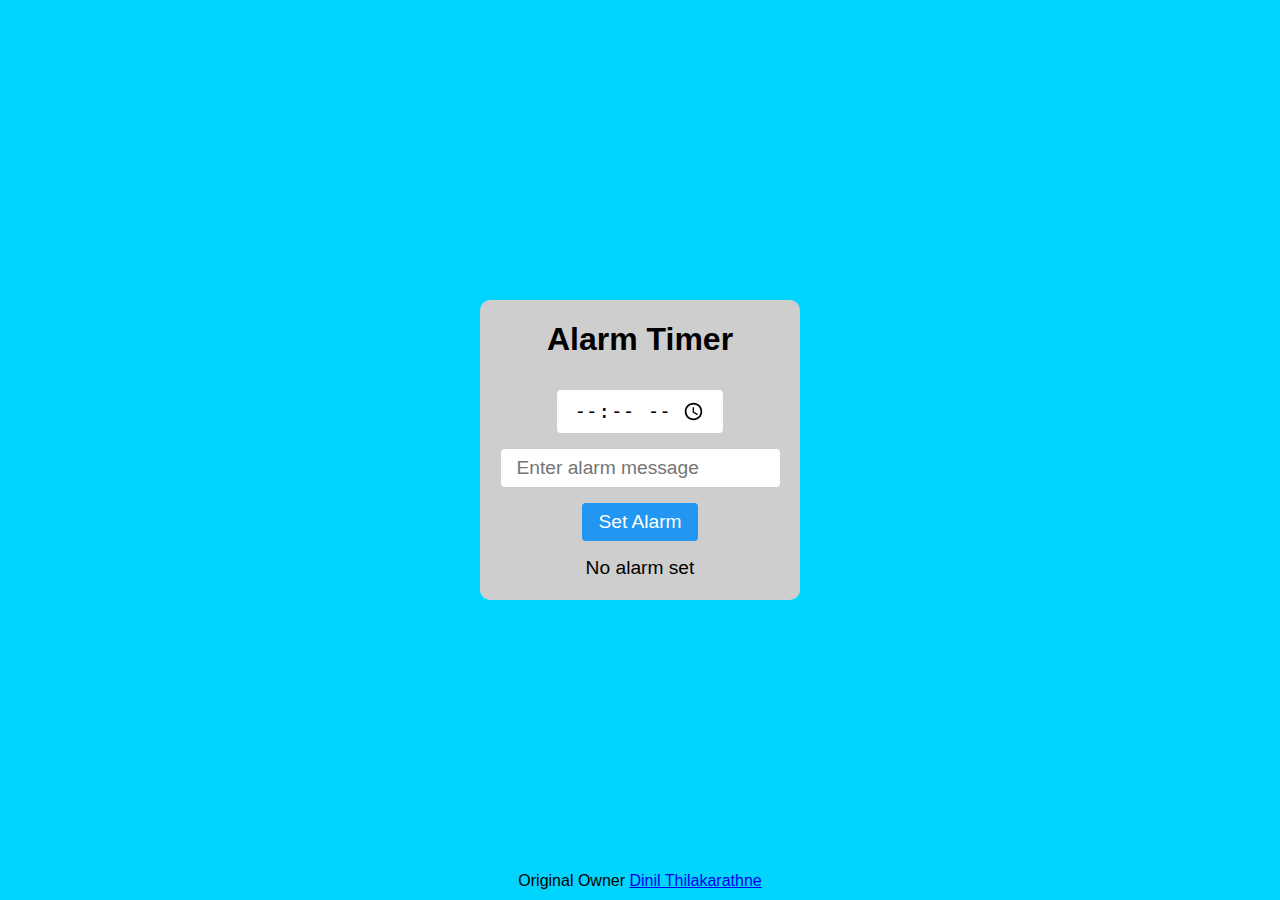
<file: Alarm Clock/index.html>
<!DOCTYPE html>
<html lang="en">
<head>
	<meta charset="UTF-8">
	<meta name="viewport" content="width=device-width, initial-scale=1.0">
	<title>Alarm Clock</title>
	<link rel="stylesheet" href="style.css">
</head>
<body>
	<div class="container">
		<h1 class="title">Alarm Timer</h1>
		<div class="alarm-form">
			<input type="time" id="alarmTime" required>
			<input type="text" id="alarmMessage" placeholder="Enter alarm message">
			<button id="setAlarmBtn">Set Alarm</button>
		</div>
		<div class="alarm-info">
			<p id="alarmStatus">No alarm set</p>
		</div>
	</div>

	<div class="attribute">
		Original Owner
		<a href="https://linktr.ee/sona_code">
            Dinil Thilakarathne
        </a >
	</div>

	<script src="script.js"></script>
</body>
</html>
</file>
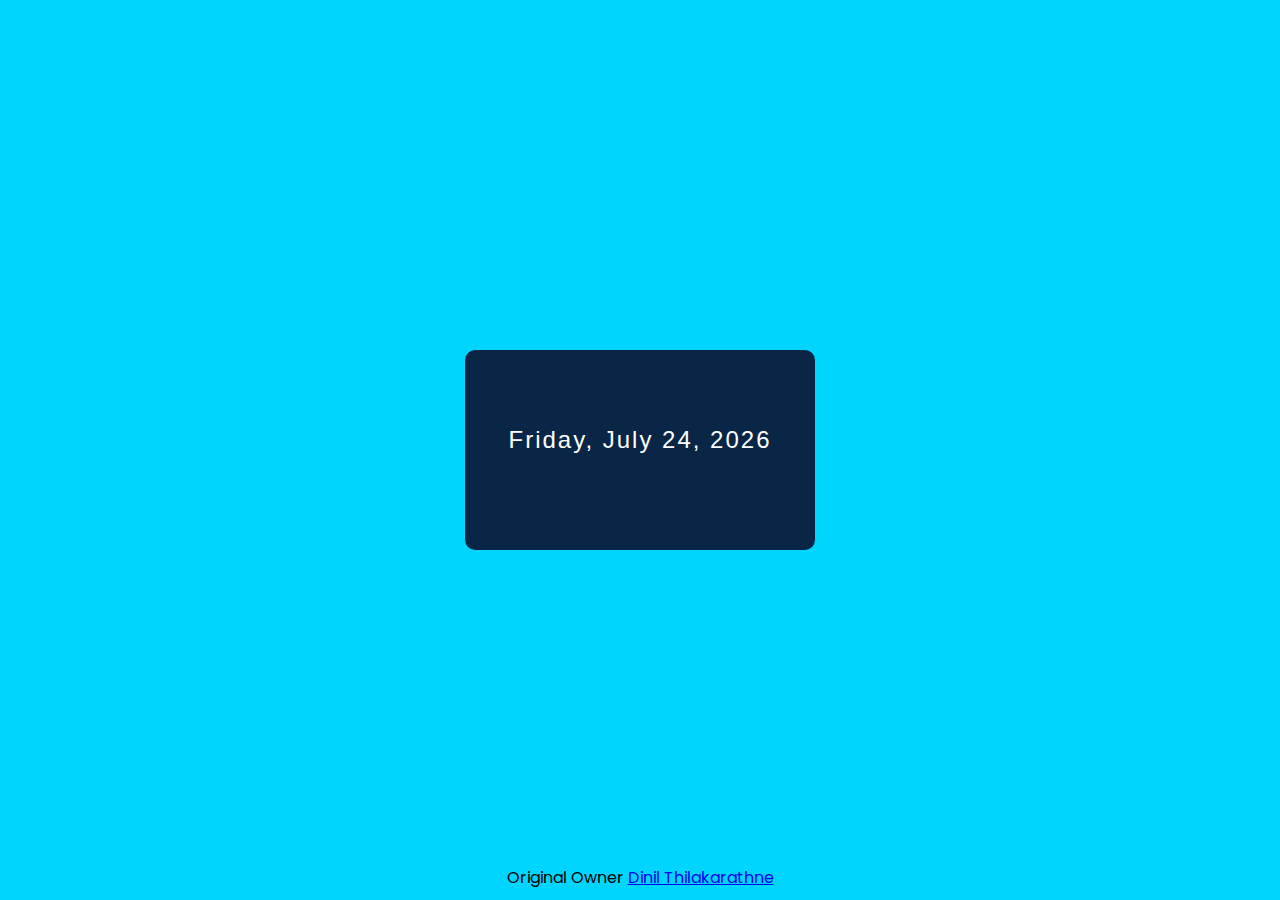
<file: Digital Clock/index.html>
<!DOCTYPE html>
<html lang="en">
<head>
    <meta charset="UTF-8">
    <meta http-equiv="X-UA-Compatible" content="IE=edge">
    <meta name="viewport" content="width=device-width, initial-scale=1.0">
    <title>Digital Clock</title>
    <link rel="stylesheet" href="style.css">
</head>

<body>
    <div class="container">
        <div class="date"></div>
        <div class="clock">
            <div class="time"></div>
        </div>
    </div>

    <div class="attribute">
        Original Owner 
        <a href="https://linktr.ee/sona_code">
            Dinil Thilakarathne
        </a >
    </div>

    <script src="script.js"></script>
</body>
</html>
</file>
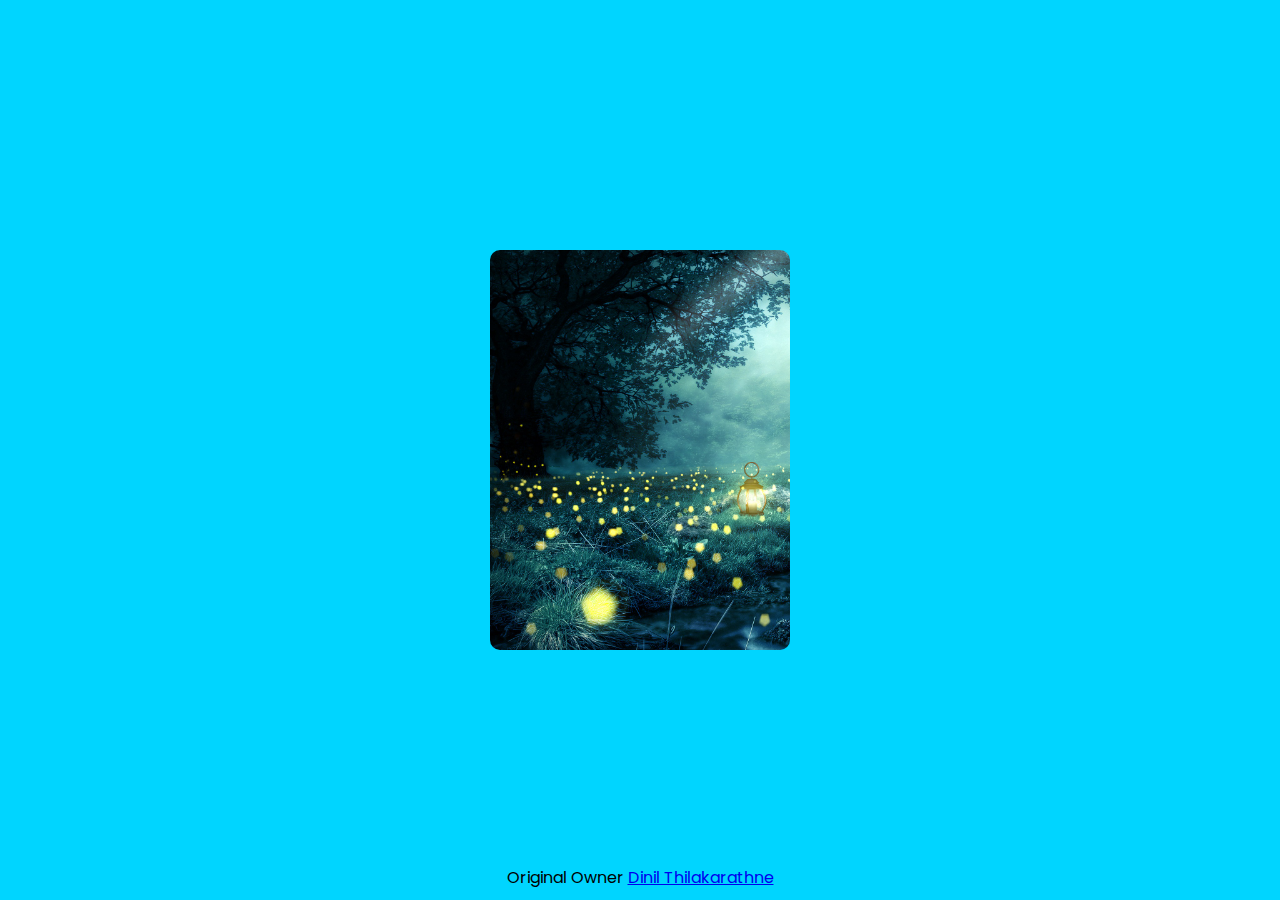
<file: Flip Card/index.html>
<!DOCTYPE html>
<html lang="en">
<head>
	<meta charset="UTF-8">
	<meta name="viewport" content="width=device-width,
	initial-scale=1.0">
	<title>Flip Card</title>
	<link rel="stylesheet" href="style.css">
</head>

<body>
	<div class="flip-card">
		<div class="flip-card-inner">
			<div class="flip-card-front">
				<img src="img.jpg" alt="Card Front Image">
			</div>
			<div class="flip-card-back">
				<div class="card-content">
					<h2>Revised Project By Ridz</h2>
					<p>Hello there, this is just a prectice proejct which was created for me to practice/revise my Lost CSS Skills. Again this is not my project the owners credentials are given below for your reference. Thank You</p>
					<a href="#" class="btn">Read More</a>
				</div>
			</div>
		</div>
	</div>

    <div class="attribute">
        Original Owner 
        <a href="https://linktr.ee/sona_code">
            Dinil Thilakarathne
        </a >
    </div>
</body>
</html>
</file>
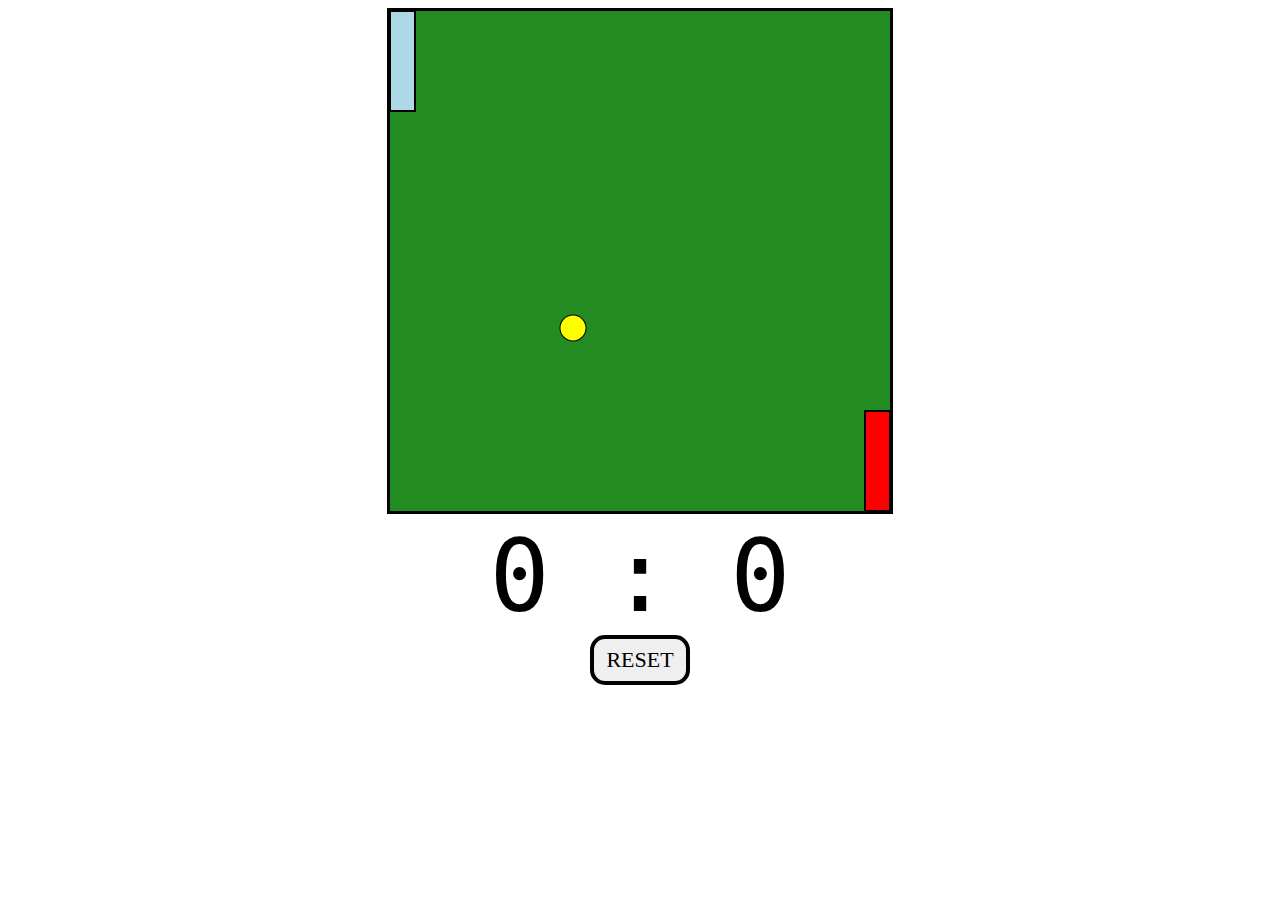
<file: Ping Pong Game/index.html>
<!DOCTYPE html>
<html lang="en">
<head>
    <meta charset="UTF-8">
    <meta http-equiv="X-UA-Compatible" content="IE=edge">
    <meta name="viewport" content="width=device-width, initial-scale=1.0">
    <title>Document</title>
    <link rel="stylesheet" href="style.css">
</head>
<body>
    <div id="gameContainer">
        <canvas id="gameBoard" width="500" height="500" ></canvas>
        <div id="scoreText">0 : 0</div>
        <button id="resetBtn">RESET</button>
    </div>
    <script src="index.js"></script>
</body>
</html>
</file>
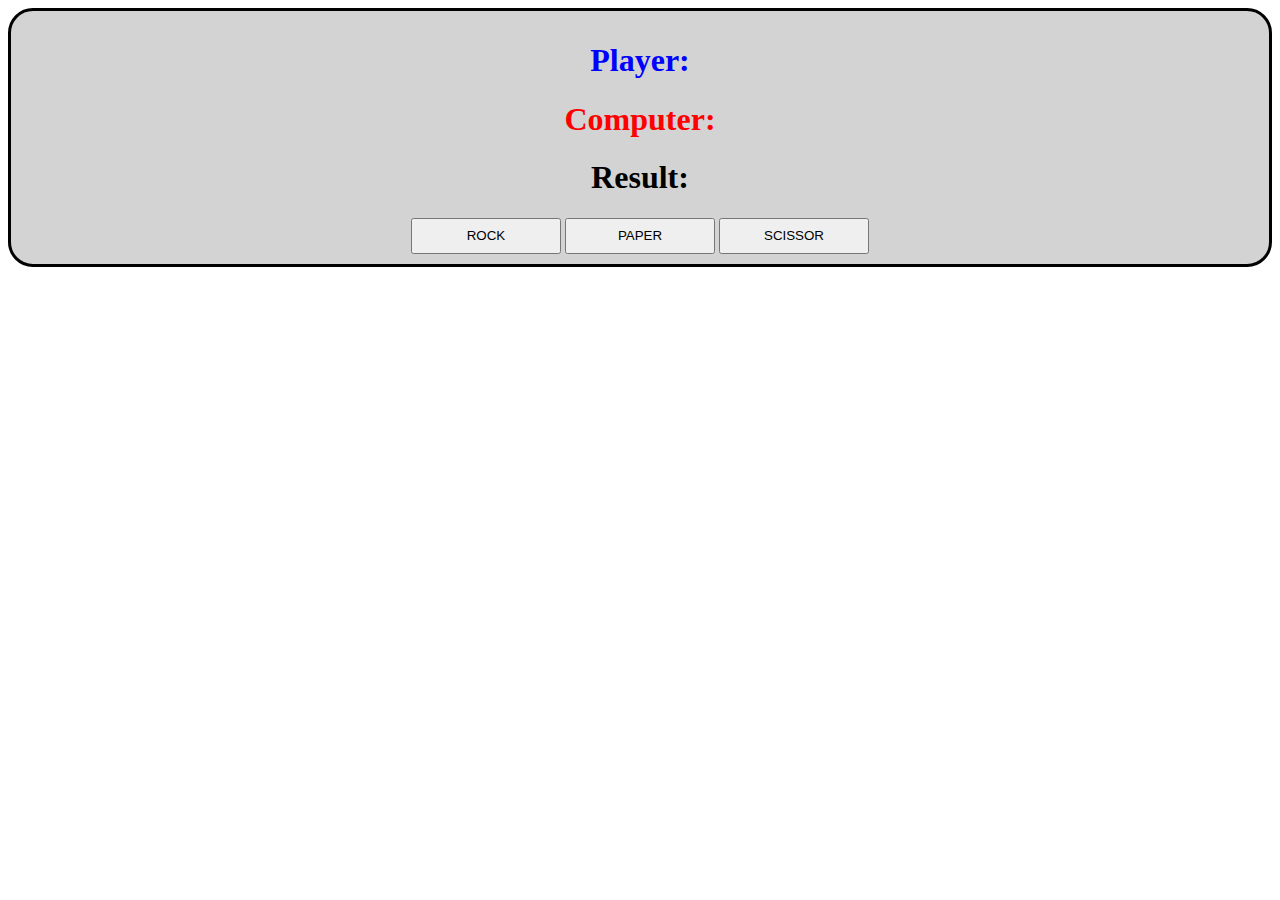
<file: Rock Paper Scissors Game/index.html>
<!DOCTYPE html>
<html lang="en">
<head>
    <meta http-equiv="X-UA-Compatible" content="IE-edge">
    <meta name="viewport" content="width=device-width, initial-scale=1.0">
    <link rel="stylesheet" href="style.css">
    <title>Document</title>
</head>
<body>
    <div id="gameDiv">
        <h1 class="gameText" id="playerText">Player: </h1>
        <h1 class="gameText" id="computerText">Computer: </h1>
        <h1 class="gameText" id="resultText">Result: </h1>
        
        <button class="choiceBtn">ROCK</button>
        <button class="choiceBtn">PAPER</button>
        <button class="choiceBtn">SCISSOR</button>
    </div>
    <script src="index.js"></script>
</body>
</html>
</file>
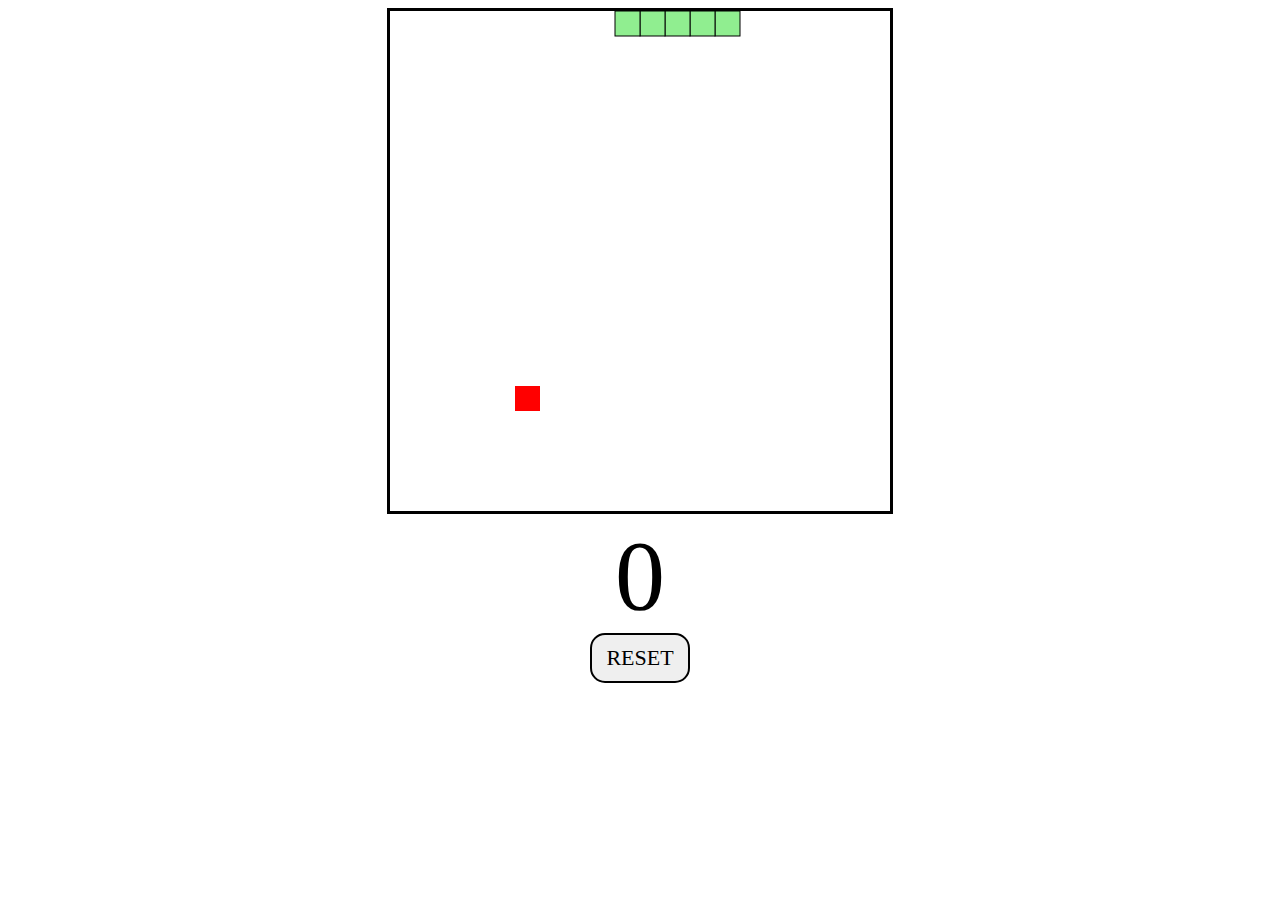
<file: Snake Game/index.html>
<!DOCTYPE html>
<html lang="en">
<head>
    <meta charset="UTF-8">
    <meta http-equiv="X-UA-Compatible" content="IE=edge">
    <meta name="viewport" content="width=device-width, initial-scale=1.0">
    <title>Document</title>
    <link rel="stylesheet" href="style.css">
</head>
<body>
    <div id="gameContainer">
        <canvas id="gameBoard" width="500" height="500"></canvas>
        <div id="scoreText">0</div>
        <button id="resetBtn">RESET</button>
    </div>
    <script src="index.js"></script>
</body>
</html>
</file>
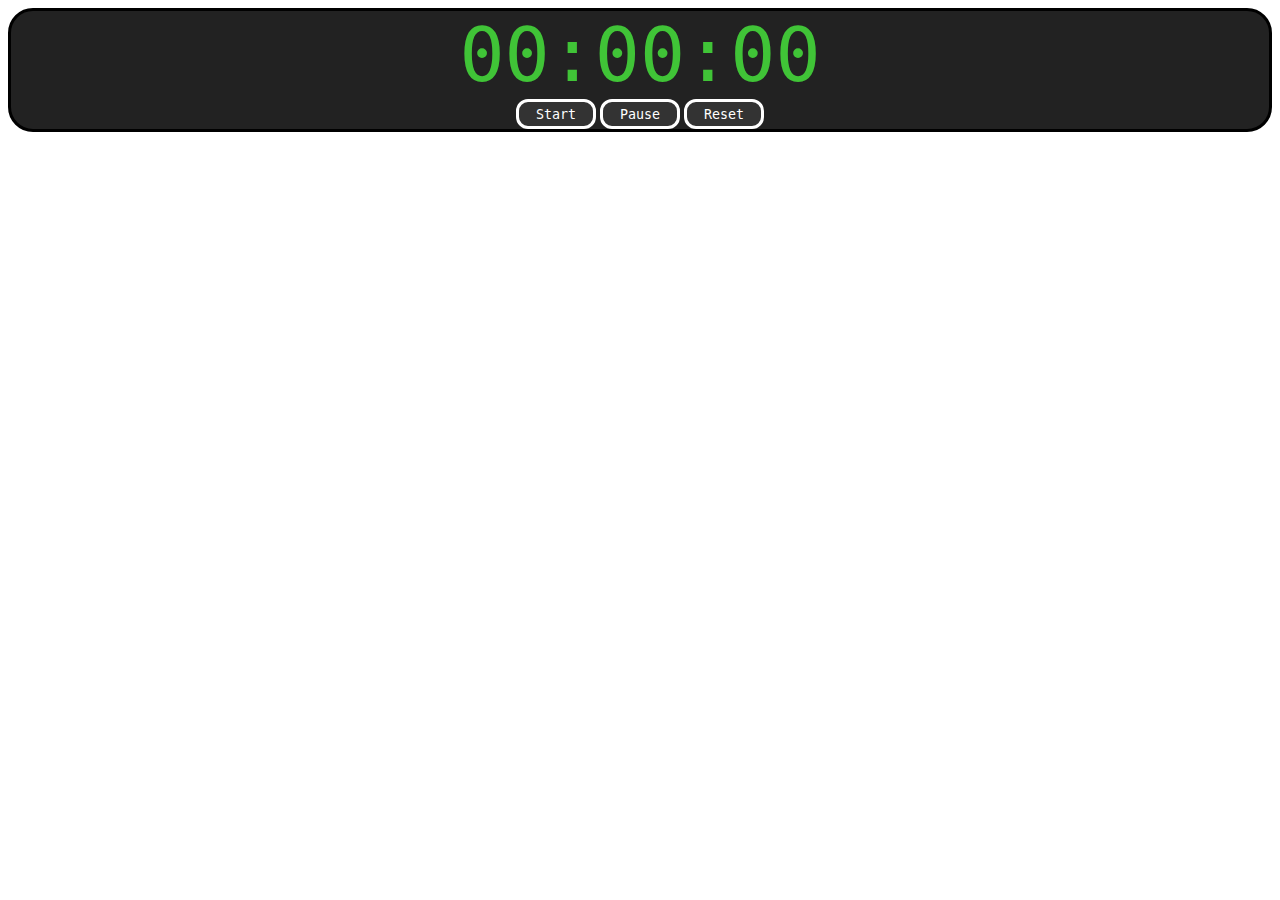
<file: StopWatch/index.html>
<!DOCTYPE html>
<html lang="en">
<head>
    <meta charset="UTF-8">
    <meta http-equiv="X-UA-Compatible" content="IE=edge">
    <meta name="viewport" content="width=device-width, initial-scale=1.0">
    <title>Document</title>
    <link rel="stylesheet" href="style.css">
</head>
<body>
    <div id="timeContainer">
        <div id="timeDisplay">00:00:00</div>
        <button id="startBtn" class="timerBtn">Start</button>
        <button id="pauseBtn" class="timerBtn">Pause</button>
        <button id="resetBtn" class="timerBtn">Reset</button>
    </div>
    <script src="index.js"></script>
</body>
</html>
</file>
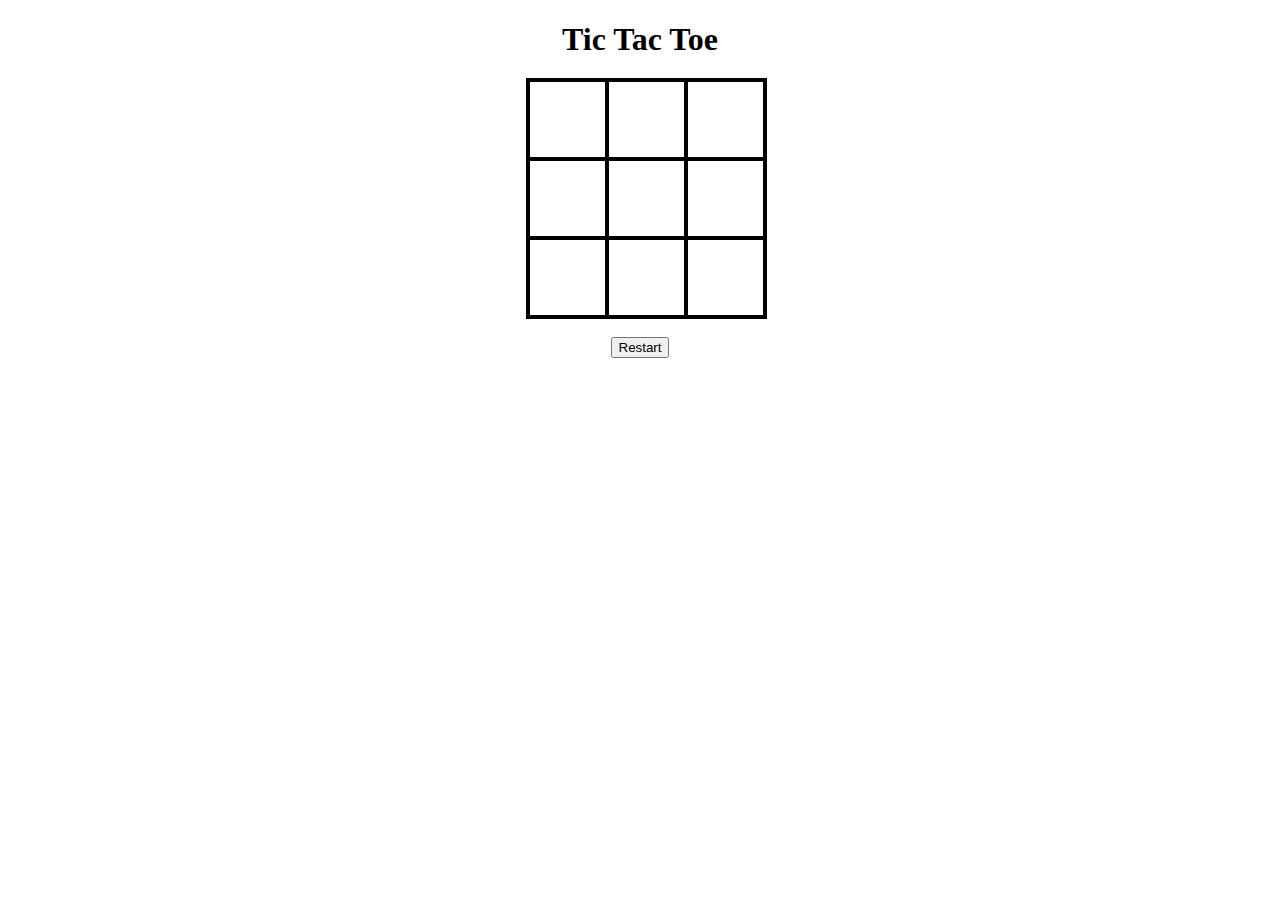
<file: Tic-Tac-Toe/index.html>
<!DOCTYPE html>
<html lang="en">
<head>
    <meta charset="UTF-8">
    <meta http-equiv="X-UA-Compatible" content="IE=edge">
    <meta name="viewport" content="width=device-width, initial-scale=1.0">
    <title>Document</title>
    <link rel="stylesheet" href="style.css">
</head>
<body>
    <div id="gameContainer">
        <h1>Tic Tac Toe</h1>
        <div id="cellContainer">
            <div cellIndex="0" class="cell"></div>
            <div cellIndex="1" class="cell"></div>
            <div cellIndex="2" class="cell"></div>
            <div cellIndex="3" class="cell"></div>
            <div cellIndex="4" class="cell"></div>
            <div cellIndex="5" class="cell"></div>
            <div cellIndex="6" class="cell"></div>
            <div cellIndex="7" class="cell"></div>
            <div cellIndex="8" class="cell"></div>
        </div>
        <h2 id="statusText"></h2>
        <button id="restartBtn">Restart</button>
    </div>
    <script src="index.js"></script>
</body>
</html>
</file>
<file: Alarm Clock/style.css>
@import url('https://fonts.googleapis.com/css2?family=Poppins:wght@400;700&display=swap');

:root{
	--clr-primary: rgba(0,213,255,1);
	--clr-secondary: #333;
	--clr-container-bg: #cecece;
	--clr-btn-bg: rgb(0, 122, 209);
	--clr-btn-hover-bg: rgba(0,175,255,1);
}

*{
	box-sizing: border-box;
	margin: 0;
	padding: 0;
}

body{
	font-family: sans-serif;
	min-height: 100vh;
	width: 100%;
	display: flex;
	align-items: center;
	justify-content: center;
	background-color: var(--clr-primary);
	position: relative;
}

.container{
	height: 300px;
	width: 320px;
	display: flex;
	flex-direction: column;
	align-items: center;
	justify-content: center;
	background-color: var(--clr-container-bg);
	border: none;
	border-radius: 10px;
}

.title{
	font-size: 2rem;
	margin-bottom: 2rem;
}

.alarm-form{
	text-align: center;
}

.alarm-form input, .alarm-form button{
	font-size: 1.2rem;
	padding: 0.5rem 1rem;
	margin-bottom: 1rem;
	border: none;
	border-radius: 4px;
}

.alarm-message{
	width: 100%;
}

.alarm-form button{
	background-color: #2196f3;
	color: #fff;
	cursor: pointer;
}

.alarm-form button:hover {
	background-color: #1976d2;
}

.alarm-form button:active {
	transform: translate(2px);
}

.alarm-info{
	font-size: 1.2rem;
}

.attribute{
	position: absolute;
	bottom: 10px;
}
</file>
<file: Digital Clock/style.css>
@import url('https://fonts.googleapis.com/css2?family=Poppins:wght@400;700&display=swap');

:root{
    --clr-primary: rgba(0,213,255,1);
    --clr-container-bg: #fff;
}

*{
    box-sizing: border-box;
    margin: 0;
    padding: 0;
}

body{
    font-family: sans-serif;
    min-height: 100vh;
    width: 100%;
    display: flex;
    align-items: center;
    justify-content: center;
    background-color: var(--clr-primary);
    font-family: "poppins";
    position: relative;
}

.container{
    height: 200px;
    width: 350px;
    background-color: #092646;
    border: none;
    border-radius: 10px;
    display: flex;
    flex-direction: column;
    align-items: center;
    justify-content: center;
    gap: 20px;
}

.clock{
    color: var(--clr-primary);
    font-family: "Arial", sans-serif;
    font-size: 48px;
    letter-spacing: 2px;
}

.date{
    color: #fff;
    font-family: "Arial", sans-serif;
    font-size: 24px;
    letter-spacing: 2px;
}

.attribute{
    position: absolute;
    bottom: 10px;
}

@media (max-width:768px){
    .container{
        width: 300px;
    }
}
</file>
<file: Flip Card/style.css>
@import url('https://fonts.googleapis.com/css2?family=Poppins:wght@400;600;700&display=swap');

*{
	box-sizing: border-box;
	margin: 0;
	padding: 0;
}

body{
	font-family: sans-serif;
	min-height: 100vh;
	width: 100%;
	display: flex;
	align-items: center;
	justify-content: center;
	background-color: rgba(0, 213, 255, 1);
	font-family: 'poppins';
	position: relative;
}

.flip-card{
	width: 300px;
	height: 400px;
	perspective: 1000px;
}

.flip-card-inner{
	position: 100%;
	height: 100%;
	border: none;
	border-radius: 10px;
	transition: transform 0.6s;
	transform-style: preserve-3d;
}

.flip-card:hover .flip-card-inner{
	transform: rotateY(180deg);
}

.flip-card-front, .flip-card-back{
	position: absolute;
	width: 100%;
	height: 100%;
	backface-visibility: hidden;
	border-radius: 10px;
}

.flip-card-front{
	background-color: #f1f1f1;
	overflow: hidden;
}
.flip-card-front img{
	max-height: 100%;
}
.flip-card-back{
	background-color: #555;
	color: white;
	transform: rotateY(180deg);
	display: flex;
	justify-content: center;
	align-items: center;
}

.card-content {
	padding: 20px;
	text-align: center;
}

.card-content h2{
	font-size: 24px;
	margin-bottom: 10px;
}

.card-content p{
	font-size: 16px;
	margin-bottom: 20px;
}

.btn{
	padding: 10px 20px;
	background-color: #f1f1f1;
	color: #333;
	text-decoration: none;
	border-radius: 5px;
}

.btn:hover {
	background-color: #333;
	color: #f1f1f1;
}

.attribute{
	position: absolute;
	bottom: 10px;
}

/*
@import url('https://fonts.googleapis.com/css2?family=Poppins:wght@400;600;700&display=swap');

*{
    box-sizing: border-box;
    margin: 0;
    padding: 0;
}
body {
    font-family: sans-serif;
    min-height: 100vh;
    width: 100%;
    display: flex;
    align-items: center;
    justify-content: center;
    background-color: rgba(0,213,255,1);
    font-family: 'poppins';
    position: relative;
}

.flip-card {
    width: 300px;
    height: 400px;
    perspective: 1000px;
}
  
.flip-card-inner {
    position: relative;
    width: 100%;
    height: 100%;
    border: none;
    border-radius: 10px;
    transition: transform 0.6s;
    transform-style: preserve-3d;
}
  
.flip-card:hover .flip-card-inner {
    transform: rotateY(180deg);
}
  
.flip-card-front, .flip-card-back {
    position: absolute;
    width: 100%;
    height: 100%;
    backface-visibility: hidden;
    border-radius: 10px;
}
  
.flip-card-front {
    background-color: #f1f1f1;
    overflow: hidden;
}
.flip-card-front img{
    max-height: 100%;
}
.flip-card-back {
    background-color: #555;
    color: white;
    transform: rotateY(180deg);
    display: flex;
    justify-content: center;
    align-items: center;
}
  
.card-content {
    padding: 20px;
    text-align: center;
}
  
.card-content h2 {
    font-size: 24px;
    margin-bottom: 10px;
}
  
.card-content p {
    font-size: 16px;
    margin-bottom: 20px;
}
  
.btn {
    padding: 10px 20px;
    background-color: #f1f1f1;
    color: #333;
    text-decoration: none;
    border-radius: 5px;
}
  
.btn:hover {
    background-color: #333;
    color: #f1f1f1;
}
  
.attribute{
    position: absolute;
    bottom: 10px;
}



*/
</file>
<file: Rock Paper Scissors Game/style.css>
.choiceBtn{
    line-height: 30px;
    width: 150px;
}

#gameDiv{
    font-family: 'Brush Script MT', cursive;
    border: 3px solid;
    border-radius: 25px;
    padding: 10px;
    background-color: lightgrey;
    text-align: center;
}

#playerText{
    color: blue;
}

#computerText{
    color: red;
}
</file>
<file: StopWatch/style.css>
.timerBtn{
    width: 80px;
    height: 30px;
    border: 3px solid;
    border-radius: 12px;
    background-color: #333333;
    color: white;
    cursor: pointer;
    font-family: consolas, monospace;
}
#timeDisplay{
    font-size: 75px;
    color: #40c437;
    font-family: consolas, monospace;
}
#timeContainer{
    text-align: center;
    border: 3px solid;
    border-radius: 25px;
    background-color: #222222;
}
</file>
<file: Tic-Tac-Toe/style.css>
.cell{
    width: 75px;
    height: 75px;
    border: 2px solid;
    box-shadow: 0 0 0 2px;
    line-height: 75px;
    font-size: 50px;
    cursor: pointer;
}

#gameContainer{
    font-family: "Permanent Marker",cursive;
    text-align: center;
}

#cellContainer{
    display: grid;
    grid-template-columns: repeat(3, auto);
    width: 225px;
    margin: auto;
}
</file>
<file: Ping Pong Game/style.css>
#gameContainer{
    text-align: center;
}

#gameBoard{
    border: 3px solid;
}

#scoreText{
    font-family: "consolas", monospace;
    font-size: 100px;
}

#resetBtn{
    font-family: "Permanent Marker", cursive;
    font-size: 22px;
    width: 100px;
    height: 50px;
    border: 4px solid;
    border-radius: 15px;
    cursor: pointer;
}
</file>
<file: Snake Game/style.css>
#gameContainer{
    text-align: center;
}

#gameBoard{
    border: 3px solid;
}

#scoreText{
    font-family: "Permanent Marker",cursive;
    font-size: 100px;
}

#resetBtn{
    font-family: "Permanent Marker",cursive;
    font-size: 22px;
    width: 100px;
    height: 50px;
    border: 2px solid;
    border-radius: 15px;
    cursor: pointer;
}
</file>
